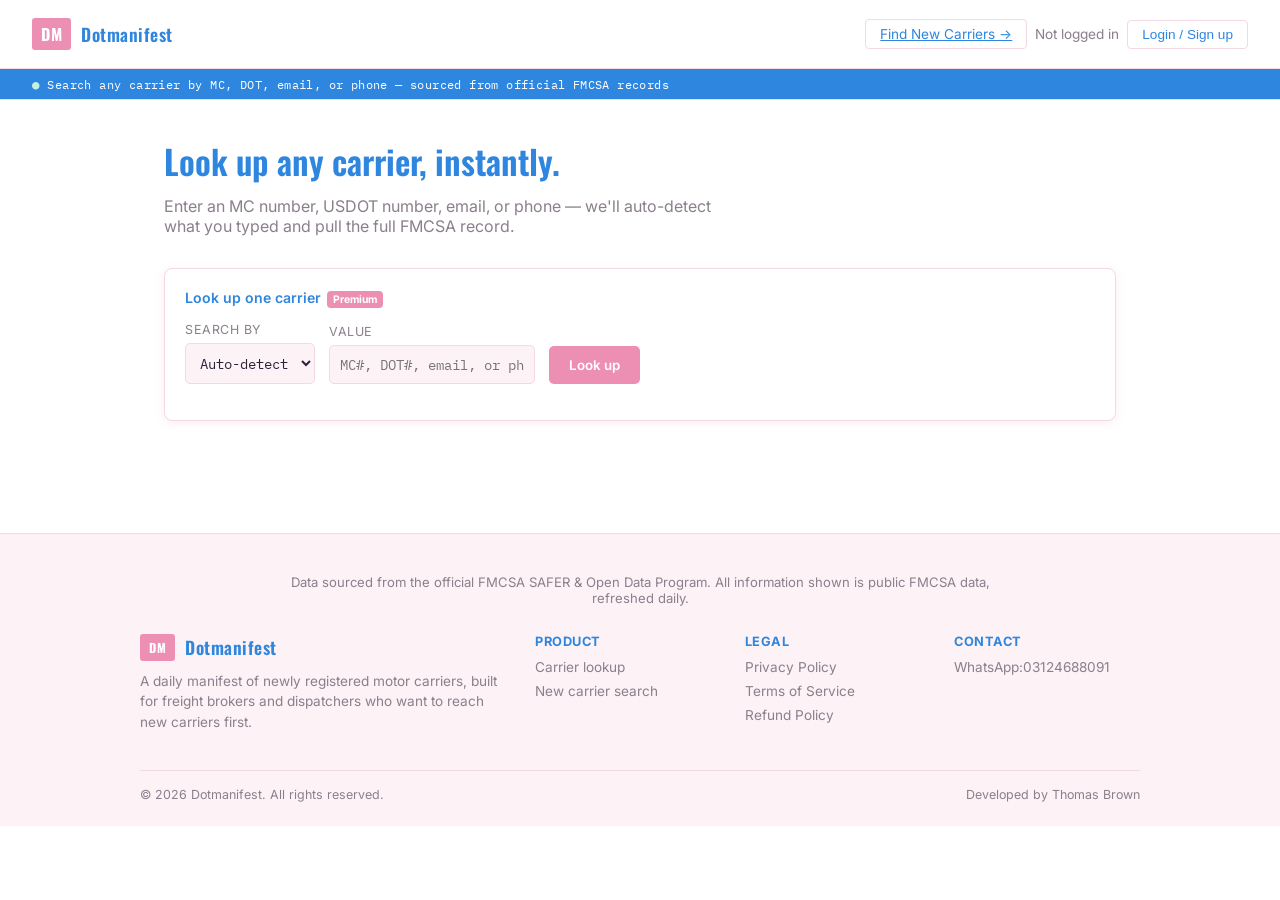
<file: public/index.html>
<!DOCTYPE html>
<html lang="en">
<head>
<meta charset="UTF-8">
<meta name="viewport" content="width=device-width, initial-scale=1.0">
<title>Dotmanifest — Carrier Lookup</title>
<link rel="preconnect" href="https://fonts.googleapis.com">
<link href="https://fonts.googleapis.com/css2?family=Oswald:wght@500;600;700&family=Inter:wght@400;500;600&family=IBM+Plex+Mono:wght@500&display=swap" rel="stylesheet">
<link rel="stylesheet" href="style.css">
</head>
<body>

<header class="topbar">
  <div class="brand">
    <span class="brand-mark">DM</span>
    <span class="brand-name">Dotmanifest</span>
  </div>
  <div class="account-box">
    <a href="/new-carriers.html" class="tier-btn">Find New Carriers →</a>
    <span id="accountStatus">Not logged in</span>
    <button id="openAuthBtn" class="tier-btn">Login / Sign up</button>
    <button id="logoutBtn" class="tier-btn hidden">Log out</button>
  </div>
</header>

<section class="manifest-strip">
  <div class="manifest-strip-inner">
    <span class="dot">●</span> Search any carrier by MC, DOT, email, or phone — sourced from official FMCSA records
  </div>
</section>

<main>
  <div class="hero">
    <h1>Look up any carrier, instantly.</h1>
    <p>Enter an MC number, USDOT number, email, or phone — we'll auto-detect what you typed and pull the full FMCSA record.</p>
  </div>

  <div class="search-panel">
    <div class="mode-toggle">
      <label style="font-weight:600; color:var(--blue);">Look up one carrier <span class="premium-tag">Premium</span></label>
    </div>
    <div class="fields">
      <div class="field">
        <label for="lookupType">Search by</label>
        <select id="lookupType" style="background:var(--panel-2); border:1px solid var(--border); color:var(--text); padding:9px 10px; border-radius:5px; font-family:var(--mono); font-size:0.9rem;">
          <option value="auto">Auto-detect</option>
          <option value="mc">MC #</option>
          <option value="dot">USDOT #</option>
          <option value="email">Email</option>
          <option value="phone">Phone</option>
        </select>
      </div>
      <div class="field">
        <label for="lookupValue">Value</label>
        <input type="text" id="lookupValue" placeholder="MC#, DOT#, email, or phone">
      </div>
      <button type="button" id="lookupBtn" class="search-btn">Look up</button>
    </div>
    <div id="lookupResult" style="margin-top:16px;"></div>
  </div>
</main>

<footer class="site-footer">
  <div class="footer-top">
    <p class="footer-note">Data sourced from the official FMCSA SAFER &amp; Open Data Program. All information shown is public FMCSA data, refreshed daily.</p>
  </div>
  <div class="footer-grid">
    <div class="footer-col footer-about">
      <div class="brand"><span class="brand-mark">DM</span><span class="brand-name">Dotmanifest</span></div>
      <p>A daily manifest of newly registered motor carriers, built for freight brokers and dispatchers who want to reach new carriers first.</p>
    </div>
    <div class="footer-col">
      <h4>Product</h4>
      <a href="/">Carrier lookup</a>
      <a href="/new-carriers.html">New carrier search</a>
    </div>
    <div class="footer-col">
      <h4>Legal</h4>
      <a href="/privacy.html">Privacy Policy</a>
      <a href="/terms.html">Terms of Service</a>
      <a href="/refund.html">Refund Policy</a>
    </div>
    <div class="footer-col">
      <h4>Contact</h4>
      <a href="#">WhatsApp:03124688091</a>
    </div>
  </div>
  <div class="footer-bottom">
    <span>© 2026 Dotmanifest. All rights reserved.</span>
    <span>Developed by Thomas Brown</span>
  </div>
</footer>

<div id="authModal" class="auth-modal hidden">
  <div class="auth-card">
    <button id="closeAuthBtn" class="close-btn">✕</button>
    <div class="auth-tabs">
      <button id="showLoginBtn" class="auth-tab active">Log in</button>
      <button id="showSignupBtn" class="auth-tab">Sign up</button>
    </div>

    <form id="loginForm" class="auth-form">
      <input type="email" id="loginEmail" placeholder="Email" required>
      <input type="password" id="loginPassword" placeholder="Password" required>
      <button type="submit" class="search-btn">Log in</button>
      <p id="loginError" class="auth-error"></p>
    </form>

    <form id="signupForm" class="auth-form hidden">
      <input type="email" id="signupEmail" placeholder="Email" required>
      <input type="password" id="signupPassword" placeholder="Password (6+ characters)" required>
      <button type="submit" class="search-btn">Create account</button>
      <p id="signupError" class="auth-error"></p>
    </form>
  </div>
</div>

<script src="app.js"></script>
</body>
</html>
</file>
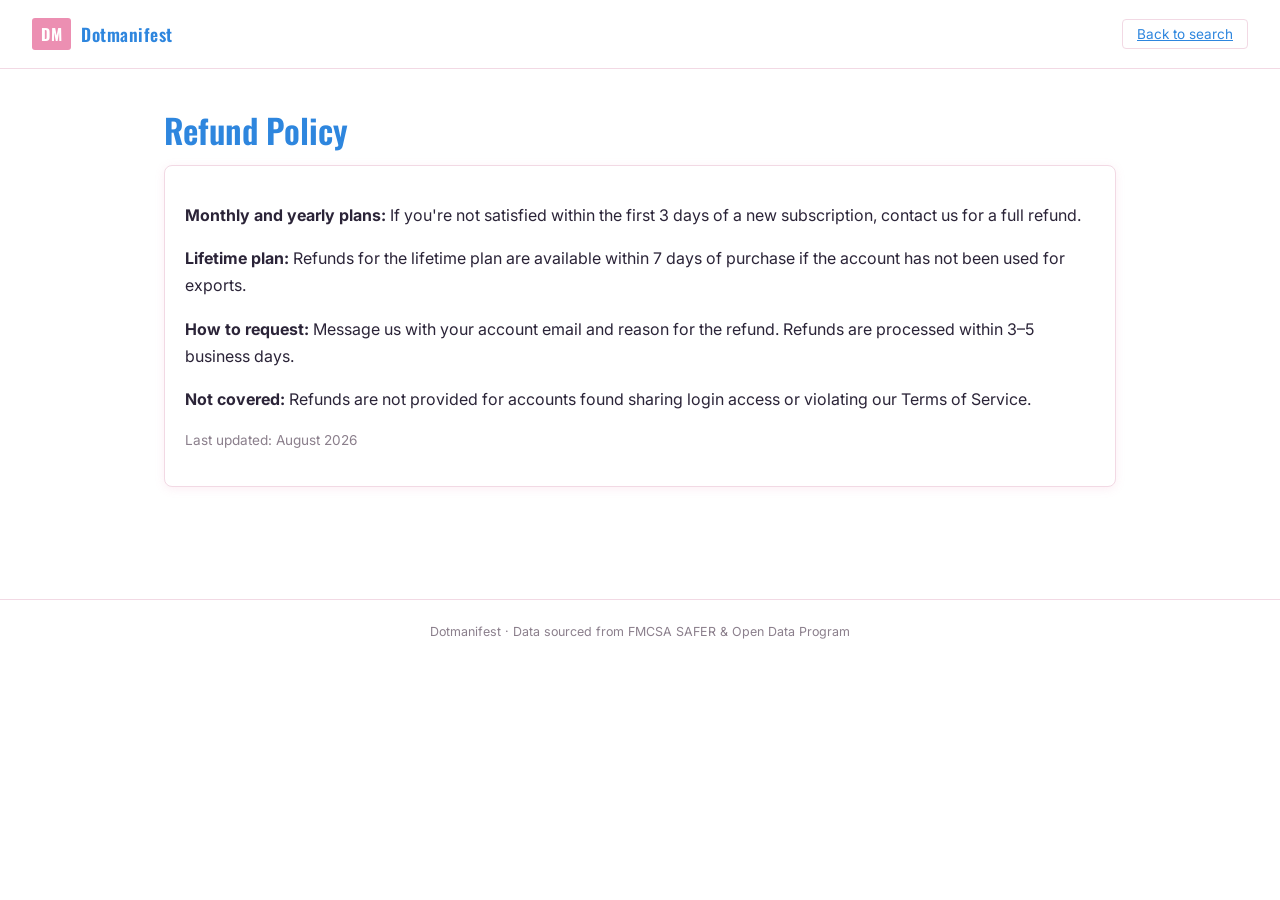
<file: public/refund.html>
<!DOCTYPE html>
<html lang="en">
<head>
<meta charset="UTF-8">
<meta name="viewport" content="width=device-width, initial-scale=1.0">
<title>Refund Policy — Dotmanifest</title>
<link href="https://fonts.googleapis.com/css2?family=Oswald:wght@500;600;700&family=Inter:wght@400;500;600&display=swap" rel="stylesheet">
<link rel="stylesheet" href="style.css">
</head>
<body>
<header class="topbar">
  <div class="brand">
    <span class="brand-mark">DM</span>
    <span class="brand-name">Dotmanifest</span>
  </div>
  <a href="/" class="tier-btn">Back to search</a>
</header>
<main>
  <div class="hero"><h1>Refund Policy</h1></div>
  <div class="search-panel" style="line-height:1.7; color:var(--text);">
    <p><strong>Monthly and yearly plans:</strong> If you're not satisfied within the first 3 days of a new subscription, contact us for a full refund.</p>
    <p><strong>Lifetime plan:</strong> Refunds for the lifetime plan are available within 7 days of purchase if the account has not been used for exports.</p>
    <p><strong>How to request:</strong> Message us with your account email and reason for the refund. Refunds are processed within 3–5 business days.</p>
    <p><strong>Not covered:</strong> Refunds are not provided for accounts found sharing login access or violating our Terms of Service.</p>
    <p style="color:var(--muted); font-size:0.85rem;">Last updated: August 2026</p>
  </div>
</main>
<footer>Dotmanifest · Data sourced from FMCSA SAFER &amp; Open Data Program</footer>
</body>
</html>
</file>
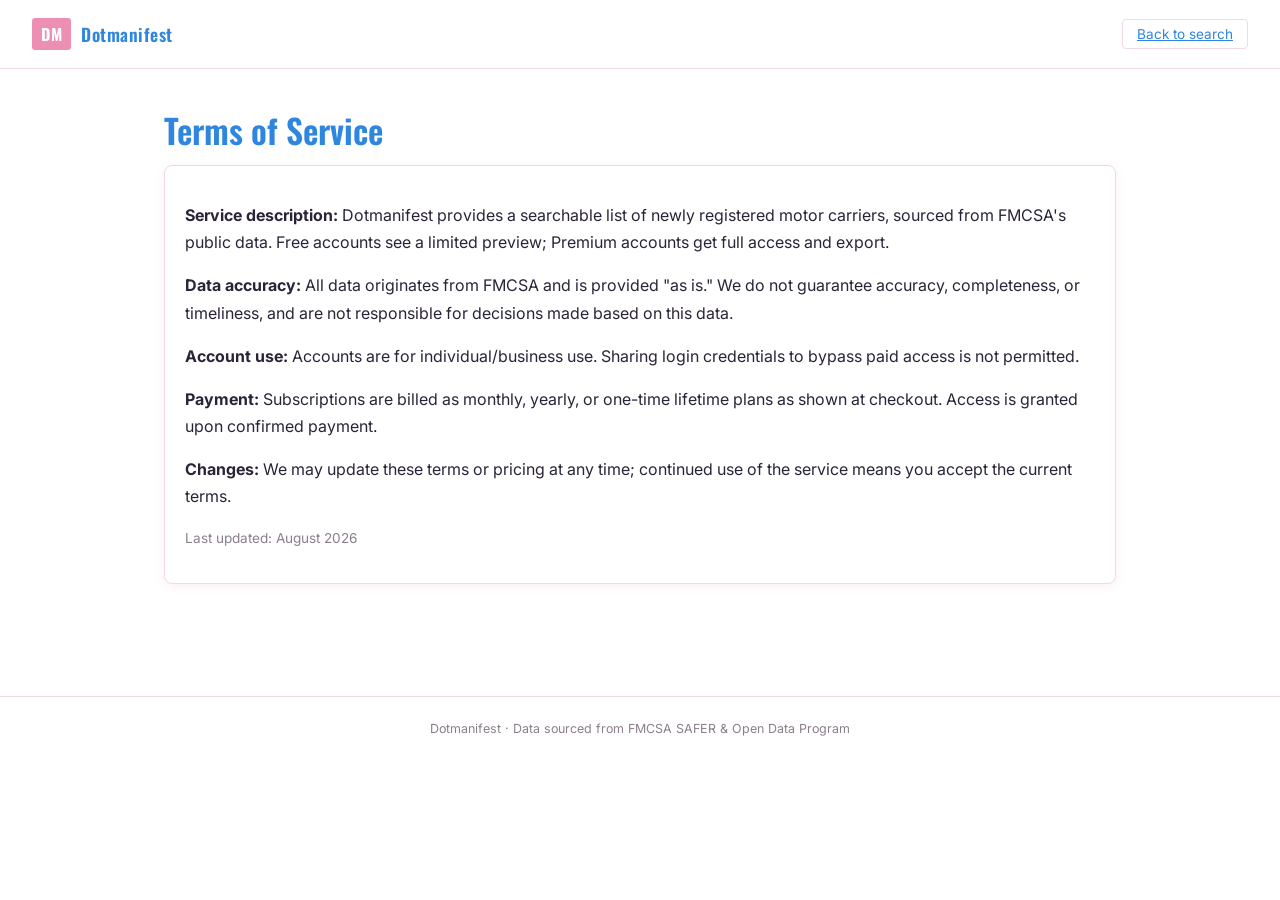
<file: public/terms.html>
<!DOCTYPE html>
<html lang="en">
<head>
<meta charset="UTF-8">
<meta name="viewport" content="width=device-width, initial-scale=1.0">
<title>Terms of Service — Dotmanifest</title>
<link href="https://fonts.googleapis.com/css2?family=Oswald:wght@500;600;700&family=Inter:wght@400;500;600&display=swap" rel="stylesheet">
<link rel="stylesheet" href="style.css">
</head>
<body>
<header class="topbar">
  <div class="brand">
    <span class="brand-mark">DM</span>
    <span class="brand-name">Dotmanifest</span>
  </div>
  <a href="/" class="tier-btn">Back to search</a>
</header>
<main>
  <div class="hero"><h1>Terms of Service</h1></div>
  <div class="search-panel" style="line-height:1.7; color:var(--text);">
    <p><strong>Service description:</strong> Dotmanifest provides a searchable list of newly registered motor carriers, sourced from FMCSA's public data. Free accounts see a limited preview; Premium accounts get full access and export.</p>
    <p><strong>Data accuracy:</strong> All data originates from FMCSA and is provided "as is." We do not guarantee accuracy, completeness, or timeliness, and are not responsible for decisions made based on this data.</p>
    <p><strong>Account use:</strong> Accounts are for individual/business use. Sharing login credentials to bypass paid access is not permitted.</p>
    <p><strong>Payment:</strong> Subscriptions are billed as monthly, yearly, or one-time lifetime plans as shown at checkout. Access is granted upon confirmed payment.</p>
    <p><strong>Changes:</strong> We may update these terms or pricing at any time; continued use of the service means you accept the current terms.</p>
    <p style="color:var(--muted); font-size:0.85rem;">Last updated: August 2026</p>
  </div>
</main>
<footer>Dotmanifest · Data sourced from FMCSA SAFER &amp; Open Data Program</footer>
</body>
</html>
</file>
<file: public/style.css>
:root {
  --bg: #FFFFFF;
  --panel: #FFFFFF;
  --panel-2: #FDF2F6;
  --border: #F2D9E4;
  --text: #2B2438;
  --muted: #8B7F8C;
  --pink: #EC8FB2;
  --pink-dark: #DE6E9B;
  --blue: #2E86DE;
  --green: #1E9E6B;
  --coral: #E0483E;
  --mono: 'IBM Plex Mono', monospace;
  --display: 'Oswald', sans-serif;
  --body: 'Inter', sans-serif;
}

* { box-sizing: border-box; }

body {
  margin: 0;
  background: var(--bg);
  color: var(--text);
  font-family: var(--body);
}

.topbar {
  display: flex;
  justify-content: space-between;
  align-items: center;
  padding: 18px 32px;
  border-bottom: 1px solid var(--border);
}

.brand { display: flex; align-items: center; gap: 10px; }
.brand-mark {
  background: var(--pink);
  color: #FFFFFF;
  font-family: var(--display);
  font-weight: 700;
  padding: 4px 9px;
  border-radius: 3px;
  letter-spacing: 0.5px;
}
.brand-name { font-family: var(--display); font-weight: 600; letter-spacing: 0.5px; font-size: 1.1rem; color: var(--blue); }

.tier-switch, .account-box { display: flex; align-items: center; gap: 8px; font-size: 0.85rem; color: var(--muted); }
.tier-btn {
  background: transparent;
  border: 1px solid var(--border);
  color: var(--blue);
  padding: 6px 14px;
  border-radius: 4px;
  cursor: pointer;
  font-size: 0.85rem;
}
.tier-btn.active { background: var(--pink); color: #FFFFFF; border-color: var(--pink); font-weight: 600; }
.hidden { display: none !important; }

.manifest-strip {
  background: var(--blue);
  border-bottom: 1px solid var(--border);
  overflow: hidden;
}
.manifest-strip-inner {
  padding: 7px 32px;
  font-family: var(--mono);
  font-size: 0.78rem;
  color: #FFFFFF;
  letter-spacing: 0.4px;
}
.dot { color: #C9F0DD; }

main { max-width: 1000px; margin: 0 auto; padding: 40px 24px 80px; }

.hero h1 {
  font-family: var(--display);
  font-weight: 600;
  font-size: 2.1rem;
  line-height: 1.25;
  margin: 0 0 14px;
  color: var(--blue);
}
.hero p { color: var(--muted); margin: 0 0 32px; max-width: 560px; }

.search-panel {
  background: var(--panel);
  border: 1px solid var(--border);
  border-radius: 8px;
  padding: 20px;
  margin-bottom: 32px;
  box-shadow: 0 2px 10px rgba(236, 143, 178, 0.15);
}
.mode-toggle { display: flex; gap: 20px; margin-bottom: 16px; font-size: 0.88rem; color: var(--muted); }
.mode-toggle input { margin-right: 6px; }
.premium-tag {
  background: var(--pink);
  color: #FFFFFF;
  font-size: 0.65rem;
  font-weight: 700;
  padding: 2px 6px;
  border-radius: 4px;
  vertical-align: middle;
  margin-left: 2px;
}

.fields { display: flex; align-items: end; gap: 14px; flex-wrap: wrap; }
.field { display: flex; flex-direction: column; gap: 6px; }
.field.hidden { display: none; }
.field label { font-size: 0.78rem; color: var(--muted); text-transform: uppercase; letter-spacing: 0.5px; }
.field input {
  background: var(--panel-2);
  border: 1px solid var(--border);
  color: var(--text);
  padding: 9px 10px;
  border-radius: 5px;
  font-family: var(--mono);
  font-size: 0.9rem;
}
.search-btn {
  background: var(--pink);
  color: #FFFFFF;
  border: none;
  padding: 11px 20px;
  border-radius: 5px;
  font-weight: 600;
  cursor: pointer;
  font-family: var(--body);
}

.results-header { display: flex; justify-content: space-between; align-items: center; margin-bottom: 14px; }
.results-header h2 { font-family: var(--display); font-size: 1.05rem; font-weight: 500; color: var(--blue); margin: 0; }
.export-btn {
  background: transparent;
  border: 1px solid var(--blue);
  color: var(--blue);
  padding: 8px 16px;
  border-radius: 5px;
  cursor: pointer;
  font-weight: 600;
  font-size: 0.85rem;
}
.export-btn:disabled { opacity: 0.4; cursor: not-allowed; }

.table-wrap { position: relative; border: 1px solid var(--border); border-radius: 8px; overflow: hidden; box-shadow: 0 2px 10px rgba(236, 143, 178, 0.15); }
table { width: 100%; border-collapse: collapse; font-size: 0.88rem; }
thead th {
  text-align: left;
  background: var(--panel-2);
  color: var(--blue);
  font-size: 0.72rem;
  text-transform: uppercase;
  letter-spacing: 0.5px;
  padding: 10px 14px;
  border-bottom: 1px solid var(--border);
}
tbody td { padding: 11px 14px; border-bottom: 1px solid var(--border); font-family: var(--mono); font-size: 0.85rem; }
tbody tr:last-child td { border-bottom: none; }
tbody tr.locked td { color: var(--muted); filter: blur(3px); user-select: none; }

.status-active { color: var(--green); font-weight: 600; }
.status-pending { color: var(--coral); font-weight: 600; }

.upgrade-overlay {
  position: absolute;
  inset: 0;
  top: 44px;
  background: linear-gradient(180deg, rgba(255,255,255,0.1) 0%, rgba(255,255,255,0.95) 40%);
  display: flex;
  align-items: flex-end;
  justify-content: center;
  padding-bottom: 28px;
}
.upgrade-overlay.hidden { display: none; }
.upgrade-card {
  background: var(--panel);
  border: 1px solid var(--pink);
  border-radius: 8px;
  padding: 22px 26px;
  text-align: center;
  max-width: 340px;
  box-shadow: 0 4px 16px rgba(236, 143, 178, 0.25);
}
.upgrade-card .lock { font-size: 1.6rem; }
.upgrade-card h3 { font-family: var(--display); margin: 8px 0 6px; color: var(--blue); }
.upgrade-card p { color: var(--muted); font-size: 0.85rem; margin: 0 0 14px; }
.price-row { display: flex; justify-content: center; gap: 18px; margin-bottom: 16px; }
.price { font-family: var(--display); font-size: 1.3rem; color: var(--pink-dark); }
.price small { font-size: 0.7rem; color: var(--muted); }
.upgrade-btn {
  background: var(--pink);
  border: none;
  color: #FFFFFF;
  padding: 10px 18px;
  border-radius: 5px;
  font-weight: 600;
  cursor: pointer;
}

.auth-modal {
  position: fixed;
  inset: 0;
  background: rgba(43, 36, 56, 0.45);
  display: flex;
  align-items: center;
  justify-content: center;
  z-index: 100;
}
.auth-card {
  background: var(--panel);
  border: 1px solid var(--border);
  border-radius: 10px;
  padding: 28px;
  width: 320px;
  position: relative;
  box-shadow: 0 8px 30px rgba(43, 36, 56, 0.2);
}
.close-btn {
  position: absolute;
  top: 10px;
  right: 14px;
  background: none;
  border: none;
  color: var(--muted);
  font-size: 1.1rem;
  cursor: pointer;
}
.auth-tabs { display: flex; gap: 8px; margin-bottom: 18px; }
.auth-tab {
  flex: 1;
  background: transparent;
  border: 1px solid var(--border);
  color: var(--blue);
  padding: 8px;
  border-radius: 5px;
  cursor: pointer;
  font-weight: 600;
}
.auth-tab.active { background: var(--pink); color: #FFFFFF; border-color: var(--pink); }
.auth-form { display: flex; flex-direction: column; gap: 12px; }
.auth-form input {
  background: var(--panel-2);
  border: 1px solid var(--border);
  color: var(--text);
  padding: 10px;
  border-radius: 5px;
  font-family: var(--body);
}
.auth-error { color: var(--coral); font-size: 0.82rem; min-height: 1em; margin: 0; }

footer { text-align: center; color: var(--muted); font-size: 0.78rem; padding: 24px; border-top: 1px solid var(--border); }

.site-footer {
  text-align: left;
  padding: 40px 32px 24px;
  border-top: 1px solid var(--border);
  background: var(--panel-2);
}
.footer-top { text-align: center; margin-bottom: 28px; }
.footer-note { color: var(--muted); font-size: 0.82rem; max-width: 700px; margin: 0 auto; }
.footer-grid {
  max-width: 1000px;
  margin: 0 auto;
  display: grid;
  grid-template-columns: 2fr 1fr 1fr 1fr;
  gap: 24px;
  padding-bottom: 24px;
  border-bottom: 1px solid var(--border);
}
.footer-col h4 { color: var(--blue); font-size: 0.8rem; text-transform: uppercase; letter-spacing: 0.5px; margin: 0 0 10px; }
.footer-col a { display: block; color: var(--muted); text-decoration: none; font-size: 0.85rem; margin-bottom: 8px; }
.footer-col a:hover { color: var(--pink-dark); }
.footer-about p { color: var(--muted); font-size: 0.85rem; margin-top: 10px; line-height: 1.5; }
.footer-bottom {
  max-width: 1000px;
  margin: 0 auto;
  display: flex;
  justify-content: space-between;
  padding-top: 16px;
  color: var(--muted);
  font-size: 0.78rem;
  flex-wrap: wrap;
  gap: 8px;
}
@media (max-width: 700px) {
  .footer-grid { grid-template-columns: 1fr 1fr; }
}
</file>
